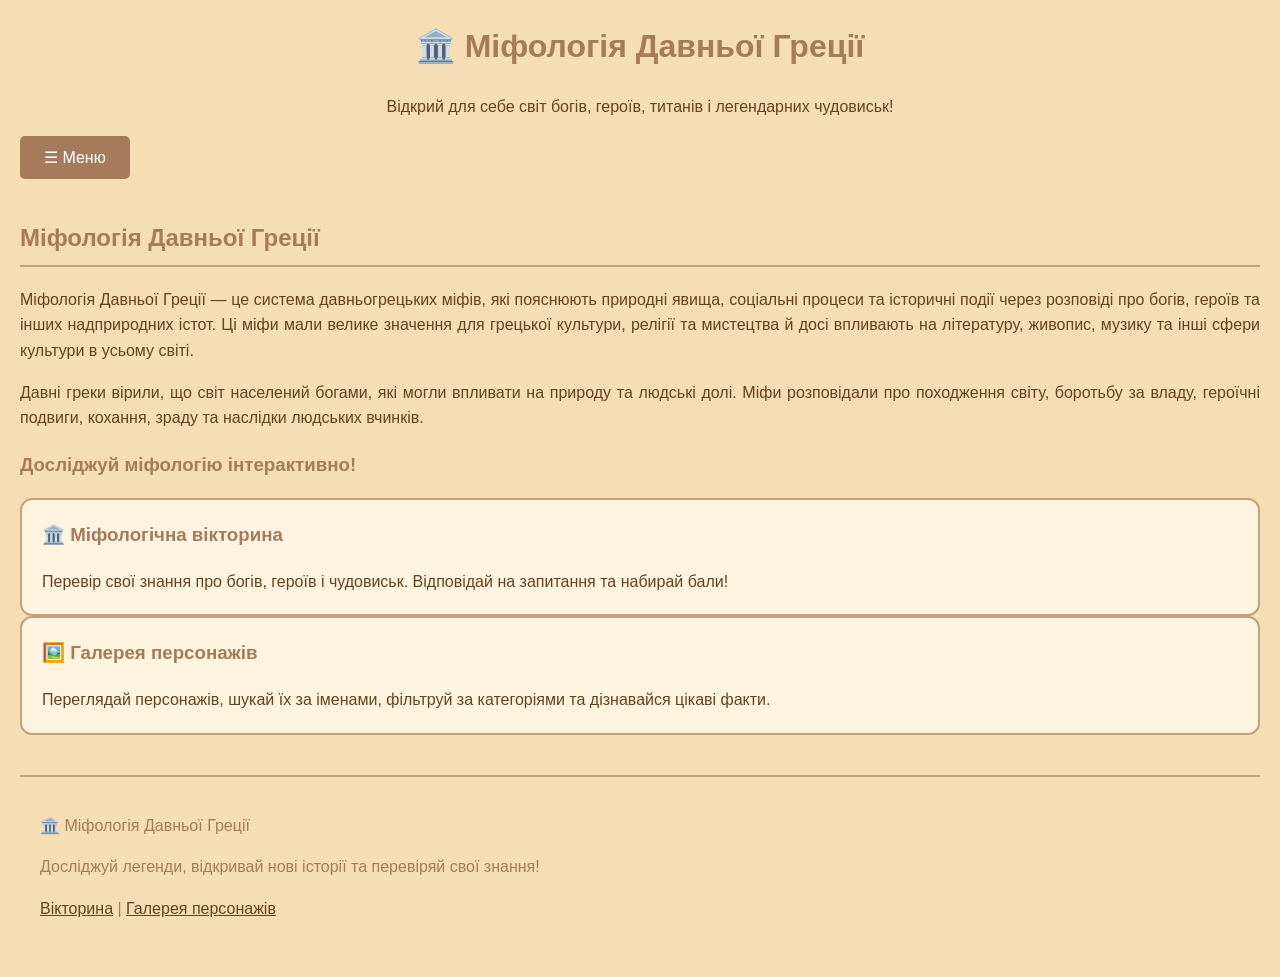
<file: index.html>
<!DOCTYPE html>
<html lang="uk">
<head>
    <meta charset="UTF-8">
    <meta name="viewport" content="width=device-width, initial-scale=1.0">

    <title>Міфологія Давньої Греції</title>

    <style>
        * {
            box-sizing: border-box;
        }

        body {
            font-family: Arial, sans-serif;
            line-height: 1.6;
            margin: 20px;
            background-color: #f5deb3;
            color: #654321;
        }

        h1, h2, h3 {
            color: #a67b5b;
        }

        h1 {
            text-align: center;
        }

        h2 {
            border-bottom: 2px solid #c5a27e;
            padding-bottom: 8px;
        }

        p {
            text-align: justify;
        }

        /* Головне меню */

        .dropdown {
            position: relative;
            display: inline-block;
            margin-bottom: 20px;
        }

        .dropdown button {
            background-color: #a67b5b;
            color: white;
            padding: 12px 24px;
            border: none;
            cursor: pointer;
            font-size: 16px;
            border-radius: 5px;
        }

        .dropdown button:hover {
            background-color: #654321;
        }

        .dropdown-content {
            display: none;
            position: absolute;
            background-color: #fff4df;
            min-width: 240px;
            max-height: 75vh;
            overflow-y: auto;
            box-shadow: 0 8px 16px rgba(0, 0, 0, 0.2);
            z-index: 100;
            border-radius: 8px;
        }

        .dropdown-content a {
            color: #654321;
            padding: 10px 15px;
            text-decoration: none;
            display: block;
            cursor: pointer;
            transition: background-color 0.2s;
        }

        .dropdown-content a:hover {
            background-color: #b97d5d;
            color: white;
        }

        .dropdown:hover .dropdown-content,
        .dropdown:focus-within .dropdown-content {
            display: block;
        }

        /* Розділи */

        .section {
            display: none;
            animation: fadeIn 0.3s ease;
        }

        .section.active {
            display: block;
        }

        @keyframes fadeIn {
            from {
                opacity: 0;
                transform: translateY(5px);
            }

            to {
                opacity: 1;
                transform: translateY(0);
            }
        }

        /* Таблиці */

        table {
            width: 100%;
            border-collapse: collapse;
            margin: 20px 0;
            background-color: #fff4df;
            border-radius: 5px;
            overflow: hidden;
        }

        th, td {
            padding: 12px;
            text-align: left;
            border: 1px solid #c5a27e;
        }

        th {
            background-color: #a67b5b;
            color: white;
        }

        td {
            background-color: #fff4df;
            color: #654321;
        }

        tr:hover td {
            background-color: #f0dfbf;
        }

        /* Списки */

        ul {
            color: #654321;
            padding-left: 25px;
        }

        ul li {
            margin-bottom: 10px;
        }

        /* Зображення */

        .image-container {
            display: flex;
            flex-wrap: wrap;
            gap: 20px;
            margin: 20px 0;
            align-items: flex-start;
        }

        .image-container img {
            width: 100%;
            max-width: 350px;
            height: auto;
            border-radius: 10px;
            box-shadow: 0 4px 10px rgba(101, 67, 33, 0.2);
            transition: transform 0.3s;
        }

        .image-container img:hover {
            transform: scale(1.02);
        }

        a {
            color: #654321;
        }

        a:hover {
            color: #a67b5b;
        }

        /* Посилання на додаткові сторінки */
[13.10.2026 11:19] 𝓽𝓪𝓼𝓱𝓪🤍: .feature-links {
            display: flex;
            flex-wrap: wrap;
            gap: 15px;
            margin: 25px 0;
        }

        .feature-card {
            display: block;
            flex: 1 1 250px;
            padding: 20px;
            background-color: #fff4df;
            border: 2px solid #c5a27e;
            border-radius: 12px;
            text-decoration: none;
            transition: transform 0.2s, background-color 0.2s;
        }

        .feature-card:hover {
            background-color: #ead5ad;
            transform: translateY(-4px);
        }

        .feature-card h3 {
            margin-top: 0;
        }

        .feature-card p {
            margin-bottom: 0;
        }

        /* Підвал */

        footer {
            margin-top: 40px;
            padding: 20px;
            text-align: center;
            border-top: 2px solid #c5a27e;
            color: #a67b5b;
        }

        /* Адаптація для телефонів */

        @media (max-width: 600px) {
            body {
                margin: 12px;
            }

            .dropdown-content {
                min-width: 220px;
            }

            .image-container {
                justify-content: center;
            }

            .image-container img {
                max-width: 100%;
            }

            table {
                font-size: 14px;
            }

            th, td {
                padding: 8px;
            }
        }
    </style>
</head>

<body>

    <header>
        <h1>🏛️ Міфологія Давньої Греції</h1>

        <p style="text-align: center;">
            Відкрий для себе світ богів, героїв, титанів і легендарних чудовиськ!
        </p>
    </header>

    <!-- Головне меню -->

    <nav class="dropdown" aria-label="Головне меню">
        <button type="button" aria-haspopup="true">
            ☰ Меню
        </button>

        <div class="dropdown-content">

            <a href="#intro" onclick="showSection('intro')">
                Вступ
            </a>

            <a href="#gods" onclick="showSection('gods')">
                Боги та Богині
            </a>

            <a href="#titans" onclick="showSection('titans')">
                Титани
            </a>

            <a href="#nymphs" onclick="showSection('nymphs')">
                Німфи
            </a>

            <a href="#heroes" onclick="showSection('heroes')">
                Герої
            </a>

            <a href="#monsters" onclick="showSection('monsters')">
                Чудовиська
            </a>

            <a href="#informatics" onclick="showSection('informatics')">
                Вплив на інформатику
            </a>

            <a href="#other_deities" onclick="showSection('other_deities')">
                Інші духи та божества
            </a>

            <a href="#interesting_facts" onclick="showSection('interesting_facts')">
                Цікаві факти
            </a>

            <a href="quiz.html">
                🏛️ Вікторина
            </a>

            <a href="gallery.html">
                🖼️ Галерея персонажів
            </a>

        </div>
    </nav>

    <main>

        <!-- ВСТУП -->

        <section id="intro" class="section active">

            <h2>Міфологія Давньої Греції</h2>

            <p>
                Міфологія Давньої Греції — це система давньогрецьких міфів,
                які пояснюють природні явища, соціальні процеси та історичні
                події через розповіді про богів, героїв та інших надприродних
                істот. Ці міфи мали велике значення для грецької культури,
                релігії та мистецтва й досі впливають на літературу, живопис,
                музику та інші сфери культури в усьому світі.
            </p>

            <p>
                Давні греки вірили, що світ населений богами, які могли
                впливати на природу та людські долі. Міфи розповідали
                про походження світу, боротьбу за владу, героїчні подвиги,
                кохання, зраду та наслідки людських вчинків.
            </p>
 <h3>Досліджуй міфологію інтерактивно!</h3>

            <div class="feature-links">

                <a href="quiz.html" class="feature-card">
                    <h3>🏛️ Міфологічна вікторина</h3>
                    <p>
                        Перевір свої знання про богів, героїв і чудовиськ.
                        Відповідай на запитання та набирай бали!
                    </p>
                </a>

                <a href="gallery.html" class="feature-card">
                    <h3>🖼️ Галерея персонажів</h3>
                    <p>
                        Переглядай персонажів, шукай їх за іменами,
                        фільтруй за категоріями та дізнавайся цікаві факти.
                    </p>
                </a>

            </div>

        </section>

        <!-- БОГИ ТА БОГИНІ -->

        <section id="gods" class="section">

            <h2>Боги та Богині</h2>

            <p>
                У давньогрецькій міфології боги й богині займали центральне
                місце. Греки вірили, що головні божества жили на горі Олімп.
                Дванадцять олімпійських богів уособлювали різні сили природи
                та сфери людського життя.
            </p>

            <ul>
                <li>
                    <strong>Зевс</strong> — цар богів, володар неба,
                    грому та блискавок. Його ім'я пов'язували з владою,
                    правосуддям і порядком.
                </li>

                <li>
                    <strong>Гера</strong> — дружина Зевса, богиня шлюбу
                    та родини.
                </li>

                <li>
                    <strong>Афіна</strong> — богиня мудрості, військової
                    стратегії та ремесел.
                </li>

                <li>
                    <strong>Аполлон</strong> — бог музики, поезії,
                    пророцтв і світла.
                </li>

                <li>
                    <strong>Артеміда</strong> — богиня полювання,
                    дикої природи та захисниця молодих дівчат.
                </li>

                <li>
                    <strong>Афродіта</strong> — богиня кохання та краси.
                </li>

                <li>
                    <strong>Посейдон</strong> — бог морів, океанів
                    і землетрусів.
                </li>

                <li>
                    <strong>Аїд</strong> — володар підземного царства
                    та світу мертвих.
                </li>

                <li>
                    <strong>Гермес</strong> — вісник богів, покровитель
                    мандрівників і торгівлі.
                </li>

                <li>
                    <strong>Арес</strong> — бог війни.
                </li>

                <li>
                    <strong>Гефест</strong> — бог ковальства, вогню
                    та ремесел.
                </li>

                <li>
                    <strong>Деметра</strong> — богиня землеробства
                    та родючості.
                </li>
            </ul>

        </section>

        <!-- ТИТАНИ -->

        <section id="titans" class="section">

            <h2>Титани</h2>

            <p>
                Титани — це покоління могутніх божеств, які передували
                олімпійським богам. У міфах вони пов'язані з походженням
                світу та боротьбою за владу між поколіннями богів.
            </p>

            <table>
                <thead>
                    <tr>
                        <th>Ім'я</th>
                        <th>Опис</th>
                    </tr>
                </thead>

                <tbody>
                    <tr>
                        <td><strong>Крон</strong></td>
                        <td>
                            Титан, син Урана та Геї, чоловік Реї
                            і батько Зевса та інших олімпійців.
                        </td>
                    </tr>
[13.10.2026 11:19] 𝓽𝓪𝓼𝓱𝓪🤍: <tr>
                        <td><strong>Рея</strong></td>
                        <td>
                            Титаніда, дружина Крона та мати
                            шістьох головних дітей-олімпійців.
                        </td>
                    </tr>

                    <tr>
                        <td><strong>Уран</strong></td>
                        <td>
                            Первісне божество неба, чоловік Геї
                            та батько титанів.
                        </td>
                    </tr>
                </tbody>
            </table>

            <div class="image-container">

                <img
                    src="https://raw.githubusercontent.com/Tashadasha/Mythology-of-Ancient-Greece/main/1.jpg"
                    alt="Зображення титанів"
                    loading="lazy"
                >

                <img
                    src="https://raw.githubusercontent.com/Tashadasha/Mythology-of-Ancient-Greece/main/2.jpg"
                    alt="Персонажі давньогрецької міфології"
                    loading="lazy"
                >

            </div>

        </section>

        <!-- НІМФИ -->

        <section id="nymphs" class="section">

            <h2>Німфи</h2>

            <p>
                Німфи — це жіночі духи природи, які часто зображувалися
                як молоді дівчата, що жили у воді, лісах і горах.
                Вони були пов'язані з природними силами та відображали
                гармонію навколишнього світу.
            </p>

            <div class="image-container">

                <img
                    src="https://raw.githubusercontent.com/Tashadasha/Mythology-of-Ancient-Greece/main/3.jpg"
                    alt="Німфи"
                    loading="lazy"
                >

                <img
                    src="https://raw.githubusercontent.com/Tashadasha/Mythology-of-Ancient-Greece/main/4.jpg"
                    alt="Образи німф у міфології"
                    loading="lazy"
                >

                <img
                    src="https://raw.githubusercontent.com/Tashadasha/Mythology-of-Ancient-Greece/main/5.jpg"
                    alt="Німфи природи"
                    loading="lazy"
                >

            </div>

            <h3>Типи німф</h3>

            <table>
                <thead>
                    <tr>
                        <th>Тип німфи</th>
                        <th>Опис</th>
                    </tr>
                </thead>

                <tbody>
                    <tr>
                        <td><strong>Наїди</strong></td>
                        <td>Водяні німфи, пов'язані з річками та джерелами.</td>
                    </tr>

                    <tr>
                        <td><strong>Дріади</strong></td>
                        <td>Німфи дерев і лісів.</td>
                    </tr>

                    <tr>
                        <td><strong>Ореади</strong></td>
                        <td>Німфи гір і печер.</td>
                    </tr>

                    <tr>
                        <td><strong>Нереїди</strong></td>
                        <td>Морські німфи, дочки морського божества Нерея.</td>
                    </tr>
                </tbody>
            </table>

            <h3>Відомі персонажі, пов'язані з німфами</h3>

            <table>
                <thead>
                    <tr>
                        <th>Ім'я</th>
                        <th>Опис</th>
                    </tr>
                </thead>

                <tbody>
                    <tr>
                        <td><strong>Ехо</strong></td>
                        <td>
                            Німфа, яка через прокляття могла лише повторювати
                            останні слова інших. Вона була закохана в Нарциса.
                        </td>
                    </tr>
[13.10.2026 11:19] 𝓽𝓪𝓼𝓱𝓪🤍: <tr>
                        <td><strong>Каліпсо</strong></td>
                        <td>
                            Німфа, яка, за міфом про Одіссея, утримувала
                            героя на своєму острові.
                        </td>
                    </tr>

                    <tr>
                        <td><strong>Німфи Артеміди</strong></td>
                        <td>
                            Супутниці богині полювання, які супроводжували
                            її під час мандрівок лісами.
                        </td>
                    </tr>
                </tbody>
            </table>

        </section>

        <!-- ГЕРОЇ -->

        <section id="heroes" class="section">

            <h2>Грецькі герої</h2>

            <p>
                Грецькі герої були особливими постатями в міфах.
                Деякі з них мали божественне походження, інші прославилися
                мужністю, розумом і надзвичайними подвигами.
            </p>

            <div class="image-container">

                <img
                    src="https://raw.githubusercontent.com/Tashadasha/Mythology-of-Ancient-Greece/main/6.jpg"
                    alt="Грецькі герої"
                    loading="lazy"
                >

                <img
                    src="https://raw.githubusercontent.com/Tashadasha/Mythology-of-Ancient-Greece/main/7.gif"
                    alt="Герої міфології"
                    loading="lazy"
                >

                <img
                    src="https://raw.githubusercontent.com/Tashadasha/Mythology-of-Ancient-Greece/main/8.jpg"
                    alt="Герої давньогрецьких легенд"
                    loading="lazy"
                >

            </div>

            <table>
                <thead>
                    <tr>
                        <th>Герой</th>
                        <th>Опис</th>
                    </tr>
                </thead>

                <tbody>
                    <tr>
                        <td><strong>Геракл</strong></td>
                        <td>
                            Здійснив дванадцять подвигів, серед яких
                            перемога над Немейським левом і Лернейською гідрою.
                        </td>
                    </tr>

                    <tr>
                        <td><strong>Персей</strong></td>
                        <td>
                            Переміг Медузу Горгону та врятував Андромеду
                            від морського чудовиська.
                        </td>
                    </tr>

                    <tr>
                        <td><strong>Ахіллес</strong></td>
                        <td>
                            Один із найвидатніших героїв Троянської війни,
                            відомий своєю силою та вразливою п'ятою.
                        </td>
                    </tr>

                    <tr>
                        <td><strong>Одіссей</strong></td>
                        <td>
                            Цар Ітаки, який після Троянської війни
                            пережив численні пригоди під час повернення додому.
                        </td>
                    </tr>

                    <tr>
                        <td><strong>Тесей</strong></td>
                        <td>
                            Герой, який переміг Мінотавра та вибрався
                            з лабіринту завдяки нитці Аріадни.
                        </td>
                    </tr>
                </tbody>
            </table>

        </section>

        <!-- ЧУДОВИСЬКА -->

        <section id="monsters" class="section">

            <h2>Чудовиська</h2>

            <p>
                Давньогрецька міфологія багата на фантастичних істот,
                які випробовували героїв, охороняли таємничі місця
                або ставали частиною історій про покарання богів.
            </p>

            <div class="image-container">
[13.10.2026 11:19] 𝓽𝓪𝓼𝓱𝓪🤍: <img
                    src="https://raw.githubusercontent.com/Tashadasha/Mythology-of-Ancient-Greece/main/9.jpg"
                    alt="Міфологічні чудовиська"
                    loading="lazy"
                >

                <img
                    src="https://raw.githubusercontent.com/Tashadasha/Mythology-of-Ancient-Greece/main/10.jpg"
                    alt="Чудовиська грецької міфології"
                    loading="lazy"
                >

                <img
                    src="https://raw.githubusercontent.com/Tashadasha/Mythology-of-Ancient-Greece/main/11.jpg"
                    alt="Легендарні істоти"
                    loading="lazy"
                >

            </div>

            <table>
                <thead>
                    <tr>
                        <th>Чудовисько</th>
                        <th>Опис</th>
                    </tr>
                </thead>

                <tbody>
                    <tr>
                        <td><strong>Медуза</strong></td>
                        <td>
                            Горгона зі зміями замість волосся,
                            погляд якої перетворював людей на камінь.
                        </td>
                    </tr>

                    <tr>
                        <td><strong>Циклопи</strong></td>
                        <td>
                            Велетні з одним оком посередині чола.
                        </td>
                    </tr>

                    <tr>
                        <td><strong>Мінотавр</strong></td>
                        <td>
                            Істота з тілом людини та головою бика,
                            яка жила в лабіринті на Криті.
                        </td>
                    </tr>

                    <tr>
                        <td><strong>Лернейська гідра</strong></td>
                        <td>
                            Багатоголове чудовисько, з яким бився Геракл.
                        </td>
                    </tr>

                    <tr>
                        <td><strong>Цербер</strong></td>
                        <td>
                            Багатоголовий пес, який охороняв вхід
                            до підземного царства Аїда.
                        </td>
                    </tr>

                    <tr>
                        <td><strong>Пегас</strong></td>
                        <td>
                            Крилатий кінь, пов'язаний із міфами про Персея
                            та Беллерофонта.
                        </td>
                    </tr>
                </tbody>
            </table>

        </section>

        <!-- МІФОЛОГІЯ ТА ІНФОРМАТИКА -->

        <section id="informatics" class="section">

            <h2>Міфологія та інформатика</h2>

            <p>
                Давньогрецькі міфи продовжують надихати сучасну культуру,
                літературу, відеоігри та технології. Імена персонажів
                і сюжети легенд часто використовують у назвах програм,
                проєктів і цифрових продуктів.
            </p>

            <ul>

                <li>
                    <strong>Алгоритми та логіка.</strong>
                    Історію Тесея та Мінотавра можна використати як аналогію
                    пошуку шляху. Подібно до героя, алгоритм має визначити
                    послідовність кроків, яка веде до потрібного результату.
                </li>

                <li>
                    <strong>Структури даних.</strong>
                    Лабіринт можна порівняти з графом, у якому є вершини
                    та шляхи між ними. Такі структури використовують
                    для пошуку маршрутів і розв'язання різних задач.
                </li>

                <li>
                    <strong>Рекурсія.</strong>
                    Міфологічні історії з повторюваними випробуваннями
                    можуть допомогти пояснити ідею повторення. У програмуванні
                    рекурсія означає, що функція викликає саму себе.
                </li>
[13.10.2026 11:19] 𝓽𝓪𝓼𝓱𝓪🤍: <li>
                    <strong>Шифрування.</strong>
                    Давні цивілізації використовували різні способи
                    приховування повідомлень. Наприклад, у Спарті
                    застосовували скиталу — пристрій для передавання
                    зашифрованих повідомлень.
                </li>

                <li>
                    <strong>Відеоігри.</strong>
                    Персонажі, такі як Зевс, Афіна, Персей і Медуза,
                    часто стають героями комп'ютерних ігор.
                </li>

            </ul>

            <p>
                Отже, міфологія може бути не лише джерелом культурних знань,
                а й цікавим способом пояснення деяких ідей інформатики.
            </p>

        </section>

        <!-- ІНШІ БОЖЕСТВА -->

        <section id="other_deities" class="section">

            <h2>Інші духи та божества</h2>

            <p>
                Окрім головних олімпійських богів, давньогрецька міфологія
                містить безліч інших божеств і духів, пов'язаних
                із природою, мистецтвом, людськими почуттями та різними
                сферами життя.
            </p>

            <h3>Музи</h3>

            <p>
                Музи були покровительками мистецтва, поезії, музики
                та знань. У традиційному переліку їх було дев'ять.
                Наприклад, Кліо пов'язували з історією, а Ерато —
                з любовною поезією.
            </p>

            <h3>Геката</h3>

            <p>
                Геката — богиня, пов'язана з магією, ніччю,
                перехрестями та таємничими силами.
            </p>

            <h3>Пан</h3>

            <p>
                Пан — божество пастухів, стад і дикої природи.
                Його часто зображували з рогами та козиними ногами.
            </p>

            <h3>Геліос</h3>

            <p>
                Геліос — персоніфікація Сонця, який у міфах перетинав
                небо на сонячній колісниці.
            </p>

            <h3>Мойри</h3>

            <p>
                Мойри — три богині долі, які визначали життєвий шлях
                людини. Їхні імена — Клото, Лахесіс та Атропос.
            </p>

        </section>

        <!-- ЦІКАВІ ФАКТИ -->

        <section id="interesting_facts" class="section">

            <h2>Цікаві факти про міфологію</h2>

            <ul>

                <li>
                    У давньогрецьких міфах боги часто мали людські емоції:
                    вони могли закохуватися, ревнувати, сердитися та помилятися.
                </li>

                <li>
                    Афіна, за одним із найвідоміших міфів, народилася
                    з голови Зевса вже дорослою та в обладунках.
                </li>

                <li>
                    Геракл здійснив дванадцять подвигів, які стали
                    одними з найвідоміших історій давньогрецької міфології.
                </li>

                <li>
                    Лабіринт Мінотавра пов'язаний з островом Крит
                    і легендами про царя Міноса.
                </li>

                <li>
                    Міф про Ікара розповідає про небезпеку самовпевненості
                    та нехтування попередженнями.
                </li>

                <li>
                    Образи богів і героїв досі використовують у літературі,
                    живописі, кіно та комп'ютерних іграх.
                </li>

            </ul>

            <h3>Цікаві ресурси</h3>

            <ul>

                <li>
                    <a
                        href="https://uk.wikipedia.org/wiki/Грецька_міфологія"
                        target="_blank"
                        rel="noopener noreferrer"
                    >
                        Грецька міфологія у Вікіпедії
                    </a>
                    — загальний огляд богів, героїв і міфів.
                </li>
[13.10.2026 11:19] 𝓽𝓪𝓼𝓱𝓪🤍: <li>
                    <a
                        href="https://www.worldhistory.org/Greek_Mythology/"
                        target="_blank"
                        rel="noopener noreferrer"
                    >
                        World History Encyclopedia: Greek Mythology
                    </a>
                    — матеріали про давньогрецьку міфологію.
                </li>

                <li>
                    <a
                        href="https://youtu.be/hOml_mfC0UE"
                        target="_blank"
                        rel="noopener noreferrer"
                    >
                        Відео «Хто жив на Олімпі»
                    </a>
                    — знайомство з олімпійськими богами.
                </li>

            </ul>

        </section>

    </main>

    <footer>
        <p>
            🏛️ Міфологія Давньої Греції
        </p>

        <p>
            Досліджуй легенди, відкривай нові історії та перевіряй свої знання!
        </p>

        <p>
            <a href="quiz.html">Вікторина</a>
            |
            <a href="gallery.html">Галерея персонажів</a>
        </p>
    </footer>

    <script>
        function showSection(id) {
            const sections = document.querySelectorAll(".section");

            sections.forEach(section => {
                section.classList.remove("active");
            });

            const selectedSection = document.getElementById(id);

            if (selectedSection) {
                selectedSection.classList.add("active");
            }

            // Повертаємо сторінку до початку після вибору розділу.
            window.scrollTo({
                top: 0,
                behavior: "smooth"
            });
        }

        // Підтримка переходу до розділу через адресу з #.
        function openSectionFromHash() {
            const id = window.location.hash.substring(1);

            if (id && document.getElementById(id)?.classList.contains("section")) {
                showSection(id);
            }
        }

        window.addEventListener("hashchange", openSectionFromHash);
    </script>

</body>
</html>
</file>
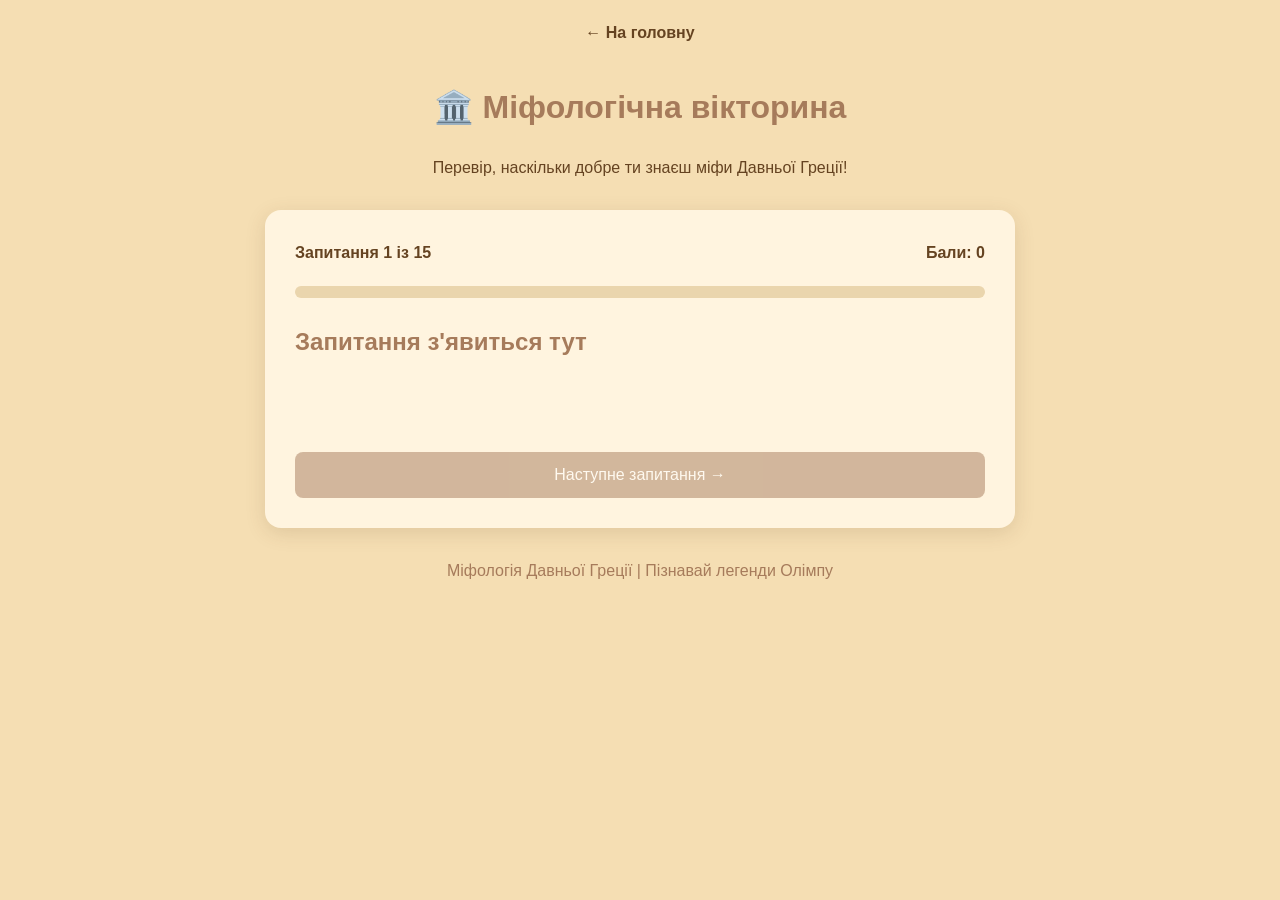
<file: quiz.html>
<!DOCTYPE html>
<html lang="uk">
<head>
    <meta charset="UTF-8">
    <meta name="viewport" content="width=device-width, initial-scale=1.0">
    <title>Вікторина — Міфологія Давньої Греції</title>
    <link rel="stylesheet" href="quiz.css">
</head>
<body>

    <header>
        <a href="index.html" class="back-link">← На головну</a>
        <h1>🏛️ Міфологічна вікторина</h1>
        <p>Перевір, наскільки добре ти знаєш міфи Давньої Греції!</p>
    </header>

    <main class="quiz-container">

        <div id="quiz">
            <div class="quiz-info">
                <span id="question-number">Запитання 1 із 15</span>
                <span id="score">Бали: 0</span>
            </div>

            <div class="progress-container">
                <div id="progress-bar"></div>
            </div>

            <h2 id="question">Запитання з'явиться тут</h2>

            <div id="answers" class="answers"></div>

            <p id="feedback" aria-live="polite"></p>

            <button id="next-button" disabled>Наступне запитання →</button>
        </div>

        <div id="result" class="result hidden">
            <h2>✨ Вікторину завершено!</h2>
            <p id="final-score"></p>
            <p id="result-message"></p>
            <button id="restart-button">Пройти ще раз</button>
        </div>

    </main>

    <footer>
        <p>Міфологія Давньої Греції | Пізнавай легенди Олімпу</p>
    </footer>

    <script src="quiz.js"></script>
</body>
</html>
</file>
<file: quiz.css>
* {
    box-sizing: border-box;
}

body {
    margin: 0;
    padding: 20px;
    font-family: Arial, sans-serif;
    line-height: 1.6;
    background-color: #f5deb3;
    color: #654321;
}

header {
    text-align: center;
    margin-bottom: 30px;
}

h1, h2 {
    color: #a67b5b;
}

.back-link {
    display: inline-block;
    margin-bottom: 15px;
    color: #654321;
    text-decoration: none;
    font-weight: bold;
}

.back-link:hover {
    text-decoration: underline;
}

.quiz-container {
    max-width: 750px;
    margin: 0 auto;
    padding: 30px;
    background-color: #fff4df;
    border-radius: 16px;
    box-shadow: 0 5px 20px rgba(101, 67, 33, 0.15);
}

.quiz-info {
    display: flex;
    justify-content: space-between;
    gap: 15px;
    flex-wrap: wrap;
    font-weight: bold;
}

.progress-container {
    width: 100%;
    height: 12px;
    margin: 20px 0;
    background-color: #ead5ad;
    border-radius: 10px;
    overflow: hidden;
}

#progress-bar {
    width: 0;
    height: 100%;
    background-color: #a67b5b;
    transition: width 0.3s ease;
}

#question {
    margin: 25px 0;
}

.answers {
    display: grid;
    grid-template-columns: 1fr 1fr;
    gap: 12px;
}

.answer-button {
    padding: 15px;
    border: 2px solid #c5a27e;
    border-radius: 10px;
    background-color: #f5deb3;
    color: #654321;
    font-size: 16px;
    cursor: pointer;
    transition: 0.2s;
}

.answer-button:hover:not(:disabled) {
    background-color: #ead0a0;
    transform: translateY(-2px);
}

.answer-button:disabled {
    cursor: default;
    opacity: 1;
}

.answer-button.correct {
    background-color: #c8e6c9;
    border-color: #388e3c;
    color: #1b5e20;
}

.answer-button.wrong {
    background-color: #ffcdd2;
    border-color: #c62828;
    color: #8e0000;
}

#feedback {
    min-height: 30px;
    font-weight: bold;
}

#next-button,
#restart-button {
    display: block;
    width: 100%;
    padding: 14px;
    margin-top: 20px;
    border: none;
    border-radius: 8px;
    background-color: #a67b5b;
    color: white;
    font-size: 16px;
    cursor: pointer;
}

#next-button:hover:not(:disabled),
#restart-button:hover {
    background-color: #654321;
}

#next-button:disabled {
    opacity: 0.5;
    cursor: not-allowed;
}

.result {
    text-align: center;
}

.result h2 {
    font-size: 28px;
}

.hidden {
    display: none;
}

footer {
    margin-top: 30px;
    text-align: center;
    color: #a67b5b;
}

@media (max-width: 550px) {
    body {
        padding: 12px;
    }

    .quiz-container {
        padding: 18px;
    }

    .answers {
        grid-template-columns: 1fr;
    }

    h1 {
        font-size: 25px;
    }
}
</file>
